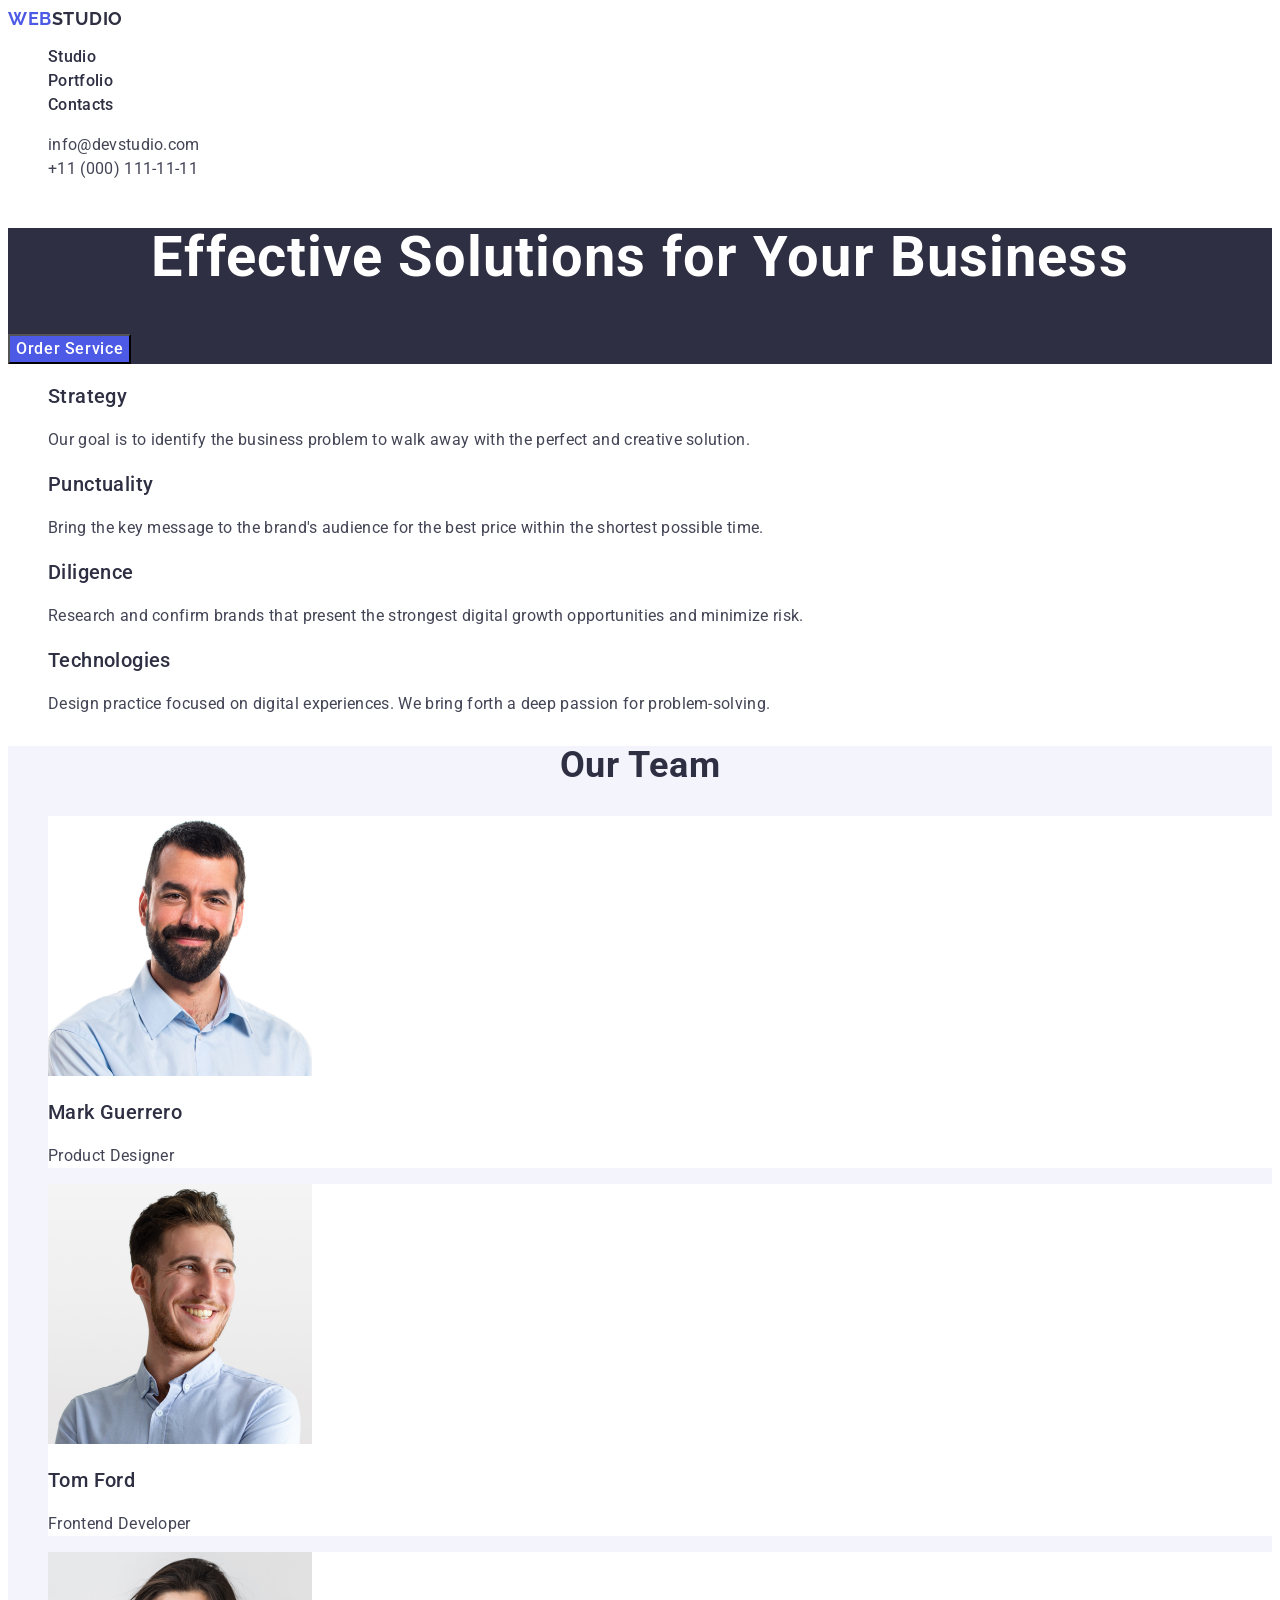
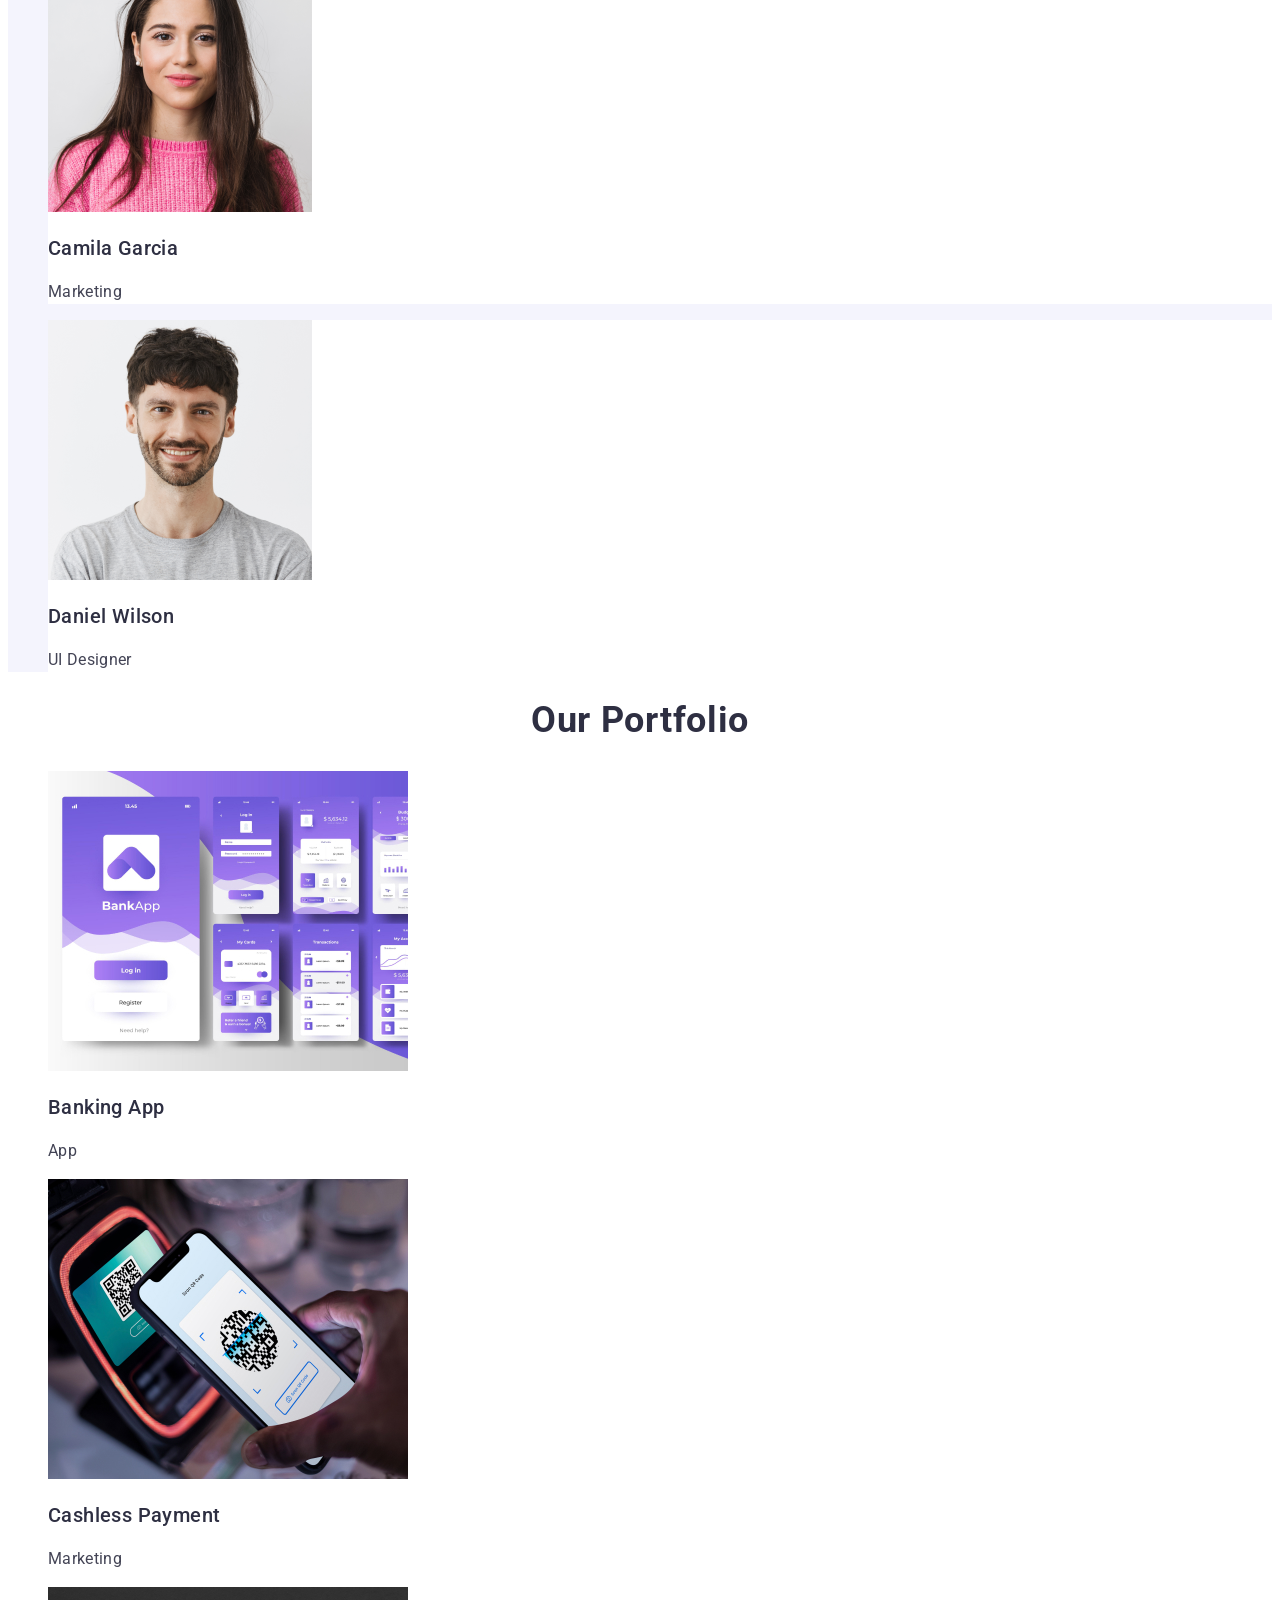
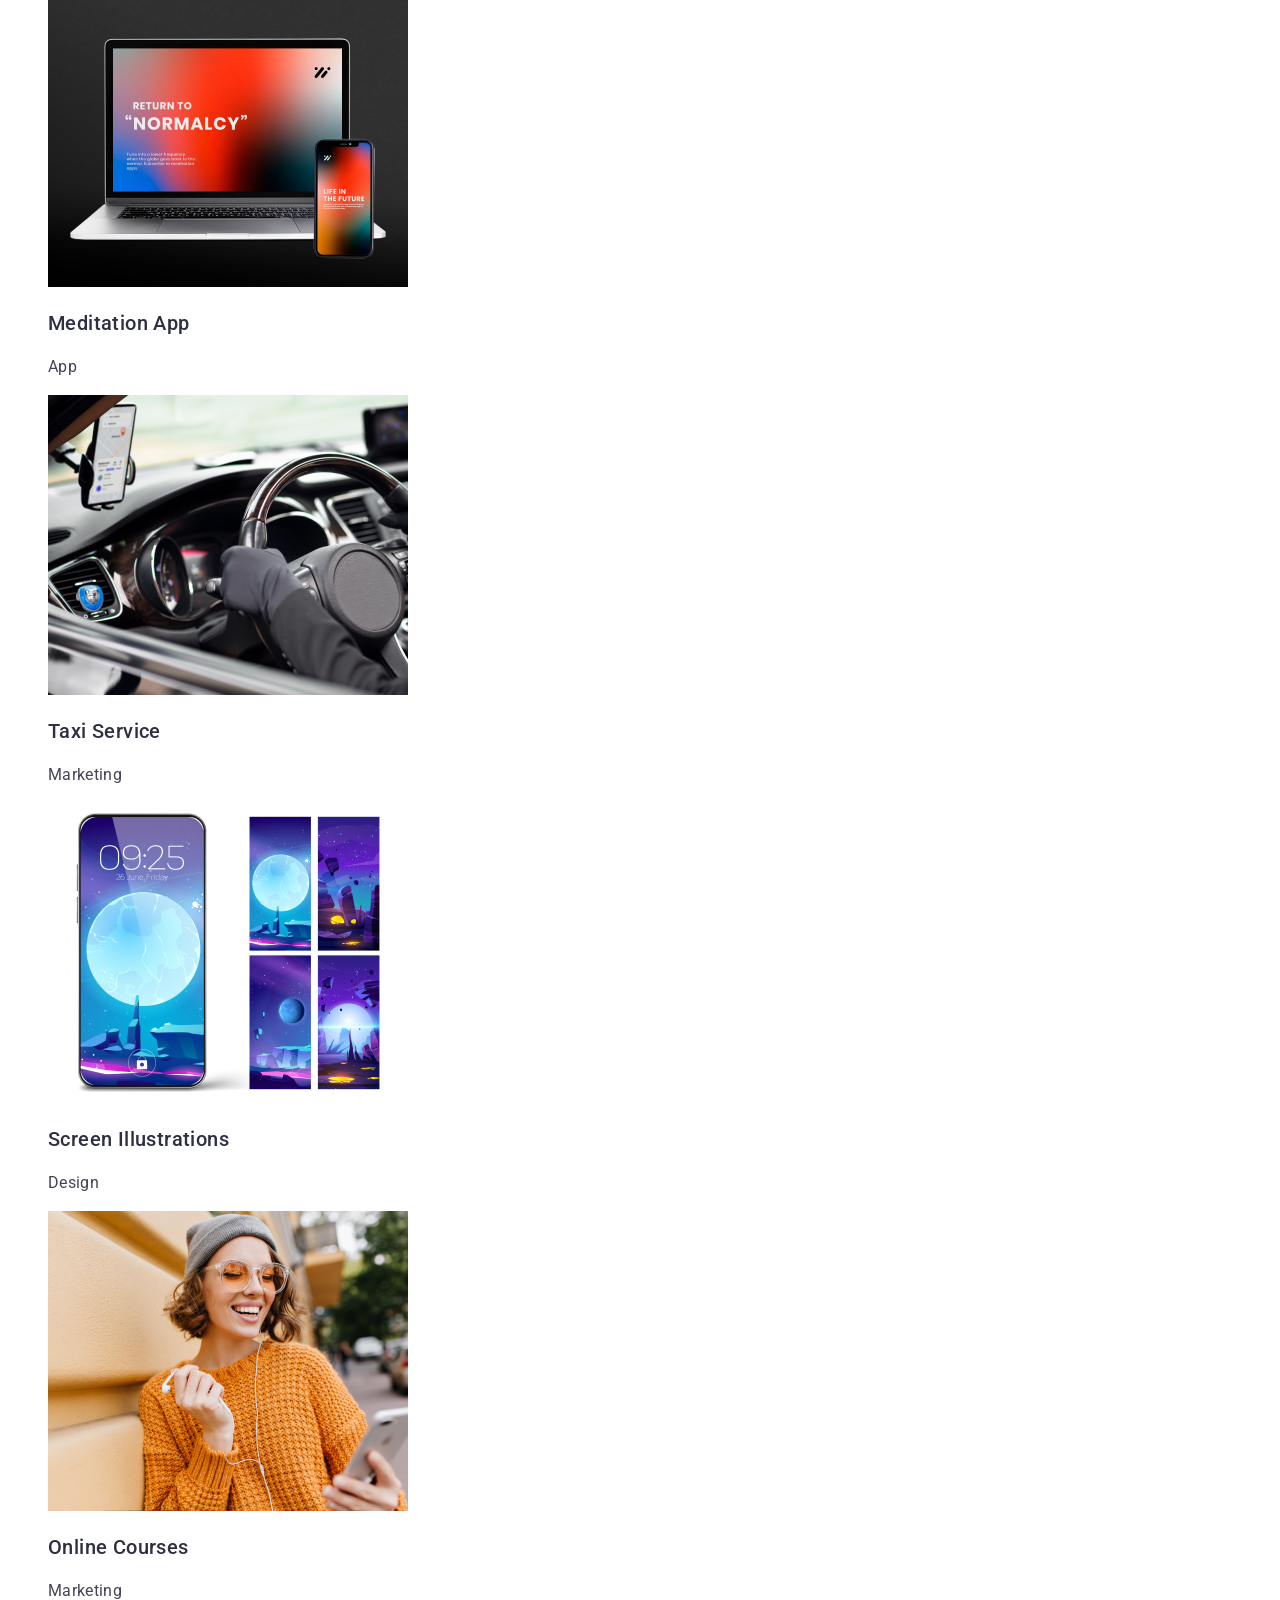
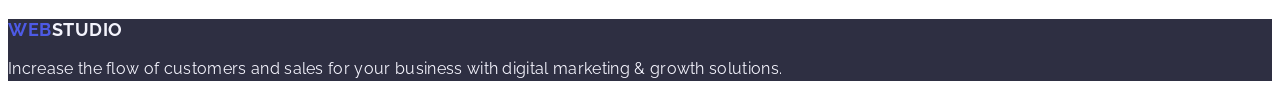
<file: index.html>
<!DOCTYPE html>
<html lang="en">
  <head>
    <meta charset="UTF-8" />
    <meta http-equiv="X-UA-Compatible" content="IE=edge" />
    <meta name="viewport" content="width=device-width, initial-scale=1.0" />
    <title>Document</title>
    <link rel="stylesheet" href="./css/styles.css" />
    <link
      rel="stylesheet"
      href="https://cdnjs.com/libraries/modern-normalize"
    />
    <link rel="preconnect" href="https://fonts.googleapis.com" />
    <link rel="preconnect" href="https://fonts.gstatic.com" crossorigin />
    <link
      href="https://fonts.googleapis.com/css2?family=Montserrat:wght@400;700&family=Roboto:wght@400;500;700&display=swap"
      rel="stylesheet"
    />
    <link rel="preconnect" href="https://fonts.googleapis.com" />
    <link rel="preconnect" href="https://fonts.gstatic.com" crossorigin />
    <link
      href="https://fonts.googleapis.com/css2?family=Montserrat:wght@400;700&family=Raleway:wght@800&family=Roboto:wght@400;500;700&display=swap"
      rel="stylesheet"
    />
  </head>
  <body>
    <!-- Header -->
    <header class="page-header">
      <nav class="page-nav">
        <a href="./index.html" class="logo link"
          >Web<span class="studio-color">Studio</span></a
        >
        <ul class="menu list">
          <li>
            <a class="menu-item menu-link link" href="./index.html">Studio</a>
          </li>
          <li>
            <a class="menu-item menu-link link" href="">Portfolio</a>
          </li>
          <li>
            <a class="menu-item menu-link link" href="">Contacts</a>
          </li>
        </ul>
      </nav>
      <address class="address">
        <ul class="list">
          <li>
            <a href="mailto:info@devstudio.com" class="link contact"
              >info@devstudio.com</a
            >
          </li>
          <li>
            <a href="tel:+110001111111" class="link contact"
              >+11 (000) 111-11-11</a
            >
          </li>
        </ul>
      </address>
    </header>
    <!-- Main -->
    <main class="page-main">
      <!-- Square -->
      <section class="hero">
        <h1 class="main-title">Effective Solutions for Your Business</h1>
        <button type="button" class="hero-button">Order Service</button>
      </section>
      <section>
        <h2 class="hidden-title"></h2>
        <ul class="list">
          <li>
            <h3 class="small-title">Strategy</h3>
            <p class="small-descr">
              Our goal is to identify the business problem to walk away with the
              perfect and creative solution.
            </p>
          </li>
          <li>
            <h3 class="small-title">Punctuality</h3>
            <p class="small-descr">
              Bring the key message to the brand's audience for the best price
              within the shortest possible time.
            </p>
          </li>
          <li>
            <h3 class="small-title">Diligence</h3>
            <p class="small-descr">
              Research and confirm brands that present the strongest digital
              growth opportunities and minimize risk.
            </p>
          </li>
          <li>
            <h3 class="small-title">Technologies</h3>
            <p class="small-descr">
              Design practice focused on digital experiences. We bring forth a
              deep passion for problem-solving.
            </p>
          </li>
        </ul>
      </section>
      <!-- Our Team -->
      <section class="our-team">
        <h2 class="secondary-title">Our Team</h2>
        <ul class="list">
          <li class="our-team-list-item">
            <img
              src="./images/men-with-beard.jpg"
              width="264"
              alt="men with beard"
            />
            <h3 class="small-title">Mark Guerrero</h3>
            <p class="small-descr">Product Designer</p>
          </li>
          <li class="our-team-list-item">
            <img src="./images/men-happy.jpg" width="264" alt="happy men" />
            <h3 class="small-title">Tom Ford</h3>
            <p class="small-descr">Frontend Developer</p>
          </li>
          <li class="our-team-list-item">
            <img src="./images/woman.jpg" width="264" alt="woman" />
            <h3 class="small-title">Camila Garcia</h3>
            <p class="small-descr">Marketing</p>
          </li>
          <li class="our-team-list-item">
            <img
              src="./images/men-happy-black-hair.jpg"
              width="264"
              alt="men with black hair"
            />
            <h3 class="small-title">Daniel Wilson</h3>
            <p class="small-descr">UI Designer</p>
          </li>
        </ul>
      </section>
      <section>
        <!-- Images -->
        <h2 class="secondary-title">Our Portfolio</h2>
        <ul class="list">
          <li>
            <img
              src="./images/banking-app-interface-concept.jpg"
              alt="Banking App Interface Concept"
              width="360"
            />
            <h3 class="small-title">Banking App</h3>
            <p class="small-descr">App</p>
          </li>
          <li>
            <img
              src="./images/cashless-payment.jpg"
              alt="Cashless Payment"
              width="360"
            />
            <h3 class="small-title">Cashless Payment</h3>
            <p class="small-descr">Marketing</p>
          </li>
          <li>
            <img
              src="./images/meditation-app.jpg"
              alt="Meditation App"
              width="360"
            />
            <h3 class="small-title">Meditation App</h3>
            <p class="small-descr">App</p>
          </li>
          <li>
            <img
              src="./images/taxi-service.jpg"
              alt="Taxi Service"
              width="360"
            />
            <h3 class="small-title">Taxi Service</h3>
            <p class="small-descr">Marketing</p>
          </li>
          <li>
            <img
              src="./images/screen-illustration.jpg"
              alt="Screen Illustrations"
              width="360"
            />
            <h3 class="small-title">Screen Illustrations</h3>
            <p class="small-descr">Design</p>
          </li>
          <li>
            <img
              src="./images/online-courses.jpg"
              alt="Online Courses"
              width="360"
            />
            <h3 class="small-title">Online Courses</h3>
            <p class="small-descr">Marketing</p>
          </li>
        </ul>
      </section>
    </main>
    <!-- Footer -->
    <footer class="page-footer">
      <a href="./index.html" class="logo link"
        >Web<span class="studio-color-dark-theme">Studio</span></a
      >
      <p class="small-descr small-descr-dark-theme">
        Increase the flow of customers and sales for your business with digital
        marketing & growth solutions.
      </p>
    </footer>
  </body>
</html>
</file>
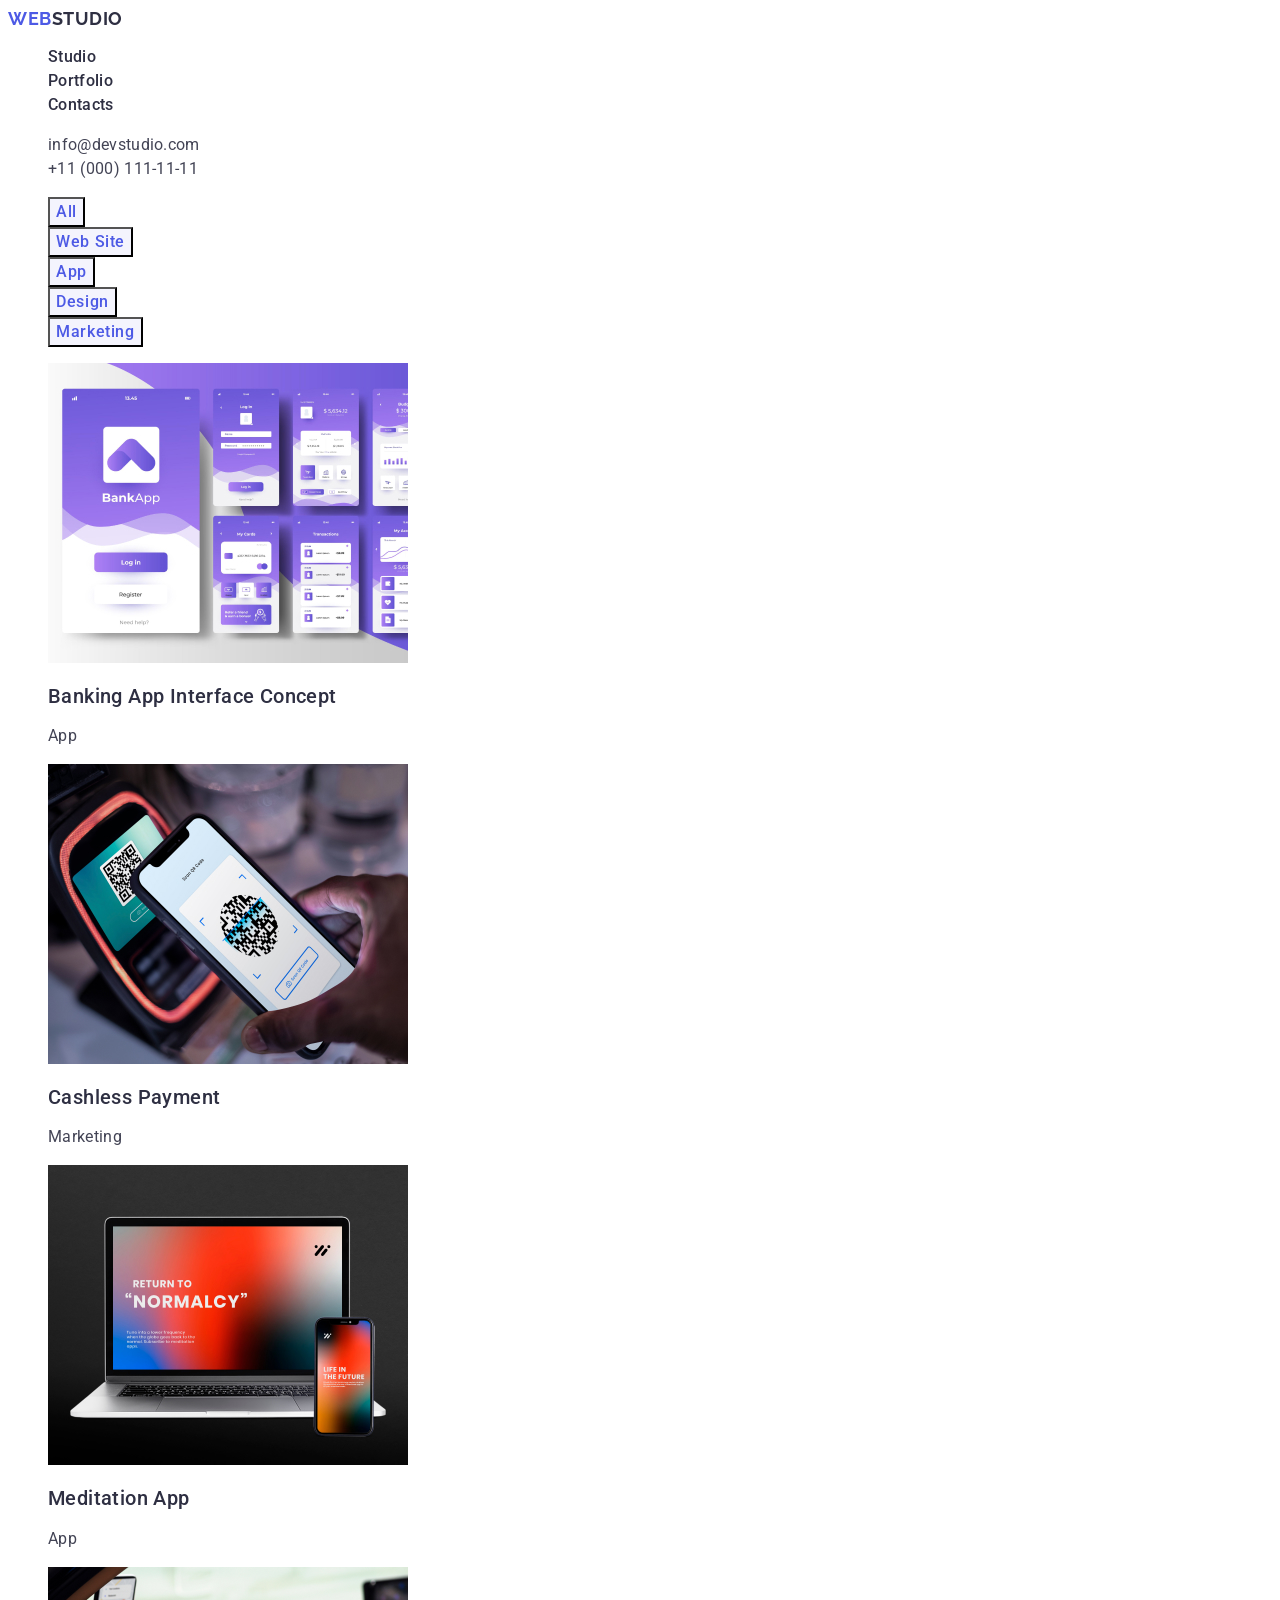
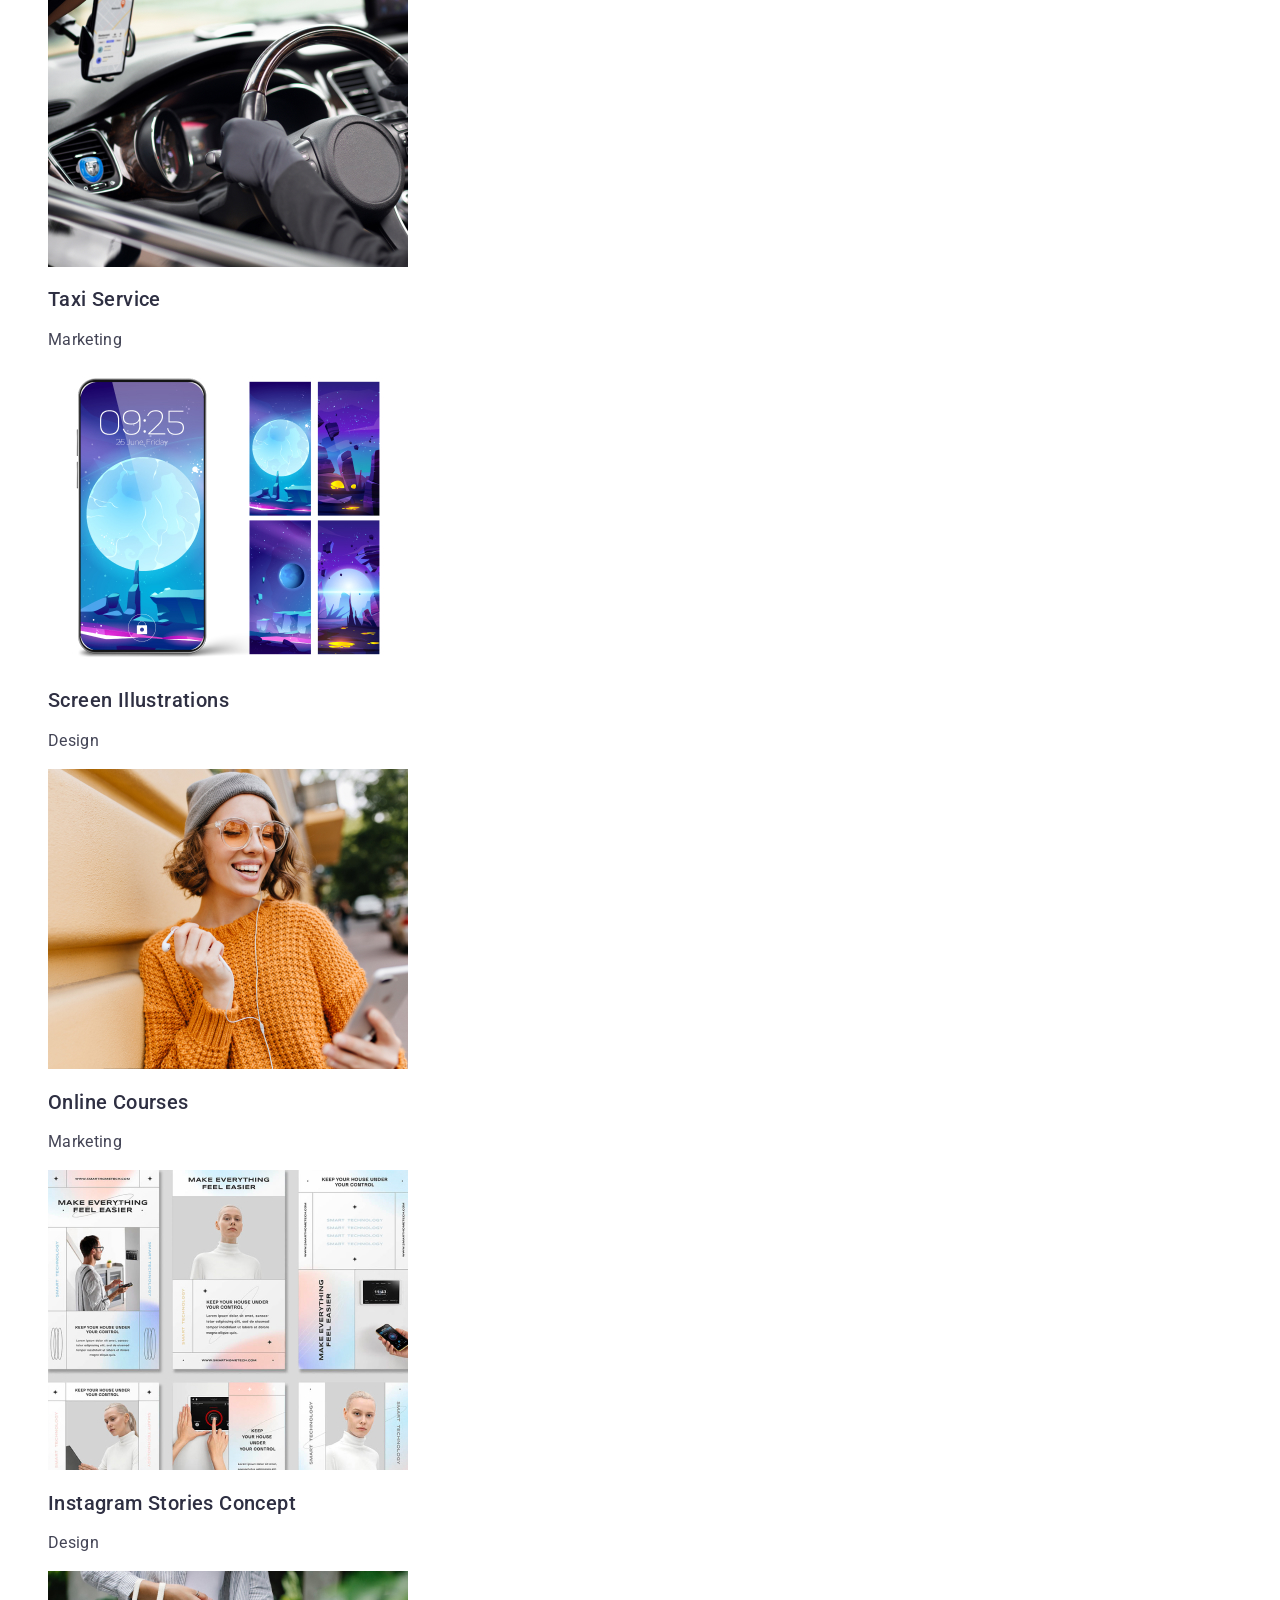
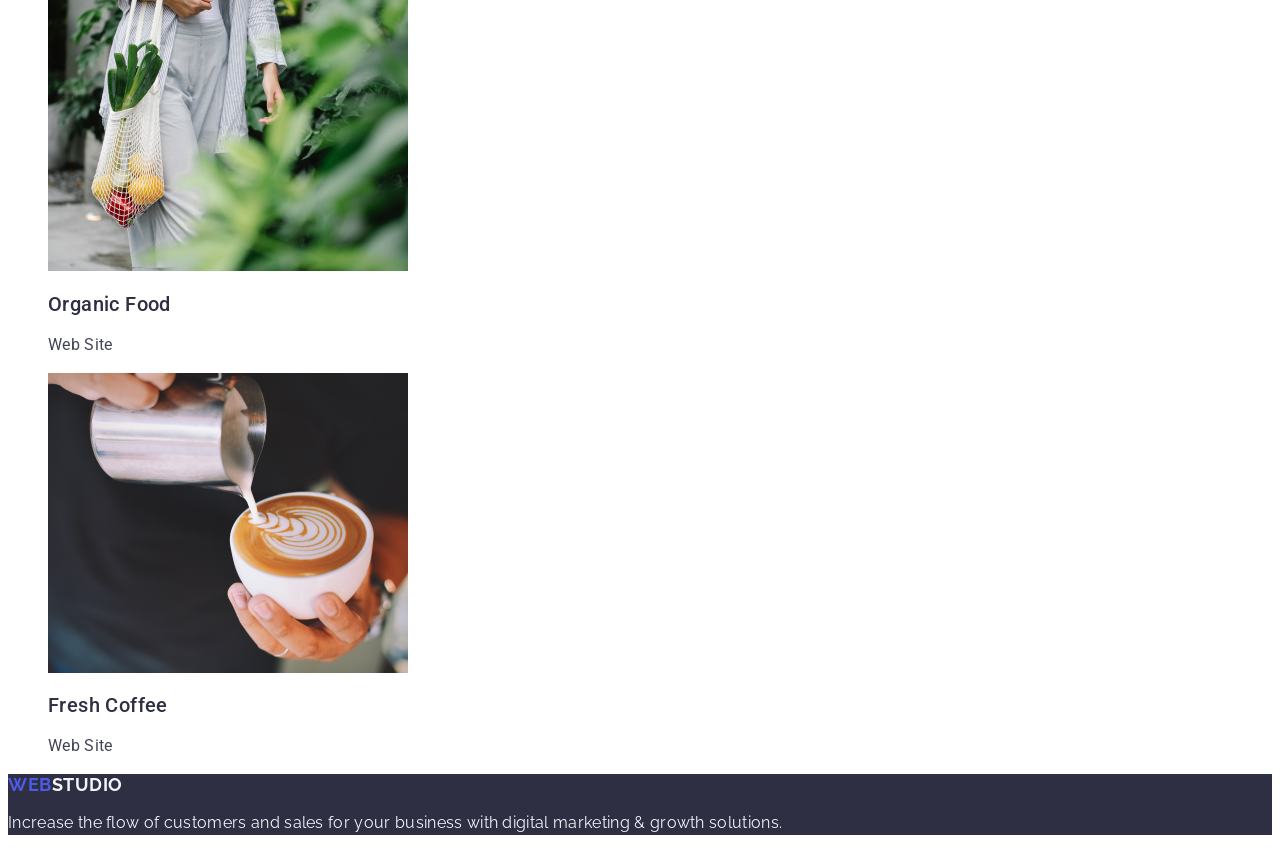
<file: portfolio.html>
<!DOCTYPE html>
<html lang="en">
  <head>
    <meta charset="UTF-8" />
    <meta http-equiv="X-UA-Compatible" content="IE=edge" />
    <meta name="viewport" content="width=device-width, initial-scale=1.0" />
    <title>Document</title>
    <link rel="stylesheet" href="./css/styles.css" />
    <link rel="preconnect" href="https://fonts.googleapis.com" />
    <link rel="preconnect" href="https://fonts.gstatic.com" crossorigin />
    <link
      href="https://fonts.googleapis.com/css2?family=Montserrat:wght@400;700&family=Roboto:wght@400;500;700&display=swap"
      rel="stylesheet"
    />
    <link rel="preconnect" href="https://fonts.googleapis.com" />
    <link rel="preconnect" href="https://fonts.gstatic.com" crossorigin />
    <link
      href="https://fonts.googleapis.com/css2?family=Montserrat:wght@400;700&family=Raleway:wght@800&family=Roboto:wght@400;500;700&display=swap"
      rel="stylesheet"
    />
  </head>
  <body>
    <!-- Header -->
    <header class="page-header link">
      <nav class="page-nav">
        <a href="./index.html" class="logo link"
          >Web<span class="studio-color">Studio</span></a
        >
        <ul class="menu list">
          <li class="menu-item">
            <a href="./index.html" class="menu-link link">Studio</a>
          </li>
          <li class="menu-item">
            <a href="./portfolio.html" class="menu-link link">Portfolio</a>
          </li>
          <li class="menu-item">
            <a href="" class="menu-link link">Contacts</a>
          </li>
        </ul>
      </nav>
      <address class="address">
        <ul class="list">
          <li>
            <a href="mailto:info@devstudio.com" class="link contact"
              >info@devstudio.com</a
            >
          </li>
          <li>
            <a href="tel:+110001111111" class="link contact"
              >+11 (000) 111-11-11</a
            >
          </li>
        </ul>
      </address>
    </header>
    <!-- Main -->
    <main>
      <section>
        <h1 hidden>Title hidden</h1>

        <!-- Buttons -->
        <ul class="list">
          <li><button class="navigation-button" type="button">All</button></li>
          <li>
            <button class="navigation-button" type="button">Web Site</button>
          </li>
          <li><button class="navigation-button" type="button">App</button></li>
          <li>
            <button class="navigation-button" type="button">Design</button>
          </li>
          <li>
            <button class="navigation-button" type="button">Marketing</button>
          </li>
        </ul>
        <!-- Images -->
        <ul class="list">
          <li>
            <a class="portfolio-list-item link" href=""
              ><img
                src="./images/Banking-app-interface-concept.jpg"
                alt="Banking App Interface Concept"
                width="360"
              />
              <h2 class="small-title">Banking App Interface Concept</h2>
              <p class="small-descr">App</p>
            </a>
          </li>
          <li>
            <a class="portfolio-list-item link" href=""
              ><img
                src="./images/cashless-payment.jpg"
                alt="Cashless Payment"
                width="360"
              />
              <h2 class="small-title">Cashless Payment</h2>
              <p class="small-descr">Marketing</p>
            </a>
          </li>
          <li>
            <a class="portfolio-list-item link" href=""
              ><img
                src="./images/meditation-app.jpg"
                alt="Meditation App"
                width="360"
              />
              <h2 class="small-title">Meditation App</h2>
              <p class="small-descr">App</p>
            </a>
          </li>
          <li>
            <a class="portfolio-list-item link" href=""
              ><img
                src="./images/taxi-service.jpg"
                alt="Taxi Service"
                width="360"
              />
              <h2 class="small-title">Taxi Service</h2>
              <p class="small-descr">Marketing</p>
            </a>
          </li>
          <li>
            <a class="portfolio-list-item link" href=""
              ><img
                src="./images/screen-illustration.jpg"
                alt="Screen Illustrations"
                width="360"
              />
              <h2 class="small-title">Screen Illustrations</h2>
              <p class="small-descr">Design</p>
            </a>
          </li>
          <li>
            <a class="portfolio-list-item link" href=""
              ><img
                src="./images/online-courses.jpg"
                alt="Online Courses"
                width="360"
              />
              <h2 class="small-title">Online Courses</h2>
              <p class="small-descr">Marketing</p>
            </a>
          </li>
          <li>
            <a class="portfolio-list-item link" href=""
              ><img
                src="./images/instagram-stories-concept.jpg"
                alt="Instagram Stories Concept"
                width="360"
              />
              <h2 class="small-title">Instagram Stories Concept</h2>
              <p class="small-descr">Design</p>
            </a>
          </li>
          <li>
            <a class="portfolio-list-item link" href=""
              ><img
                src="./images/organic-food.jpg"
                alt="Organic Food"
                width="360"
              />
              <h2 class="small-title">Organic Food</h2>
              <p class="small-descr">Web Site</p>
            </a>
          </li>
          <li>
            <a class="portfolio-list-item link" href=""
              ><img
                src="./images/fresh-coffee.jpg"
                alt="Fresh Coffee"
                width="360"
              />
              <h2 class="small-title">Fresh Coffee</h2>
              <p class="small-descr">Web Site</p>
            </a>
          </li>
        </ul>
      </section>
    </main>
    <!-- Footer -->
    <footer class="page-footer">
      <a href="./index.html" class="logo link"
        >Web<span class="studio-color-dark-theme">Studio</span></a
      >
      <p class="small-descr small-descr-dark-theme">
        Increase the flow of customers and sales for your business with digital
        marketing & growth solutions.
      </p>
    </footer>
  </body>
</html>
</file>
<file: css/styles.css>
body {
  font-family: "Roboto", sans-serif;
  color: #434455;
  background-color: var(--background-color);
}

/* ==================ELEMENTS================== */
:root {
  --small-text-color: #2e2f42;
  --background-color: #ffffff;
}
/* ==================COMPONENTS================== */
.secondary-title {
  font-size: 36px;
  line-height: 1.11;
  /* identical to box height, or 111% */

  text-align: center;
  letter-spacing: 0.02em;
  text-transform: capitalize;

  color: var(--small-text-color);
}
.studio-color {
  color: var(--small-text-color);
}
.small-title {
  font-style: normal;
  font-weight: 500;
  font-size: 20px;
  line-height: 1.2;

  letter-spacing: 0.02em;
  color: var(--small-text-color);
}
.small-descr {
  font-style: normal;
  font-weight: 400;
  font-size: 16px;
  line-height: 1.5;
  /* or 150% */

  letter-spacing: 0.02em;

  /* SLATE */

  color: #434455;
}
.small-descr-dark-theme {
  color: #f4f4fd;
}
.studio-color-dark-theme {
  color: #f4f4fd;
}

/* ==================Header================== */

.logo {
  font-family: "Raleway", sans-serif;
  font-weight: 700;
  font-size: 18px;
  letter-spacing: 0.03em;
  line-height: 1.17;
  text-decoration: none;
  text-transform: uppercase;
  color: #4d5ae5;
}
.menu-item {
  font-weight: 500;
  font-size: 16px;
  line-height: 1.5;
  letter-spacing: 0.02em;
  color: var(--small-text-color);
}
.contact {
  font-style: normal;
  font-weight: 400;
  font-size: 16px;
  line-height: 1.5;

  letter-spacing: 0.02em;
  color: #434455;
}

.menu-link:hover,
.menu-link:focus,
.menu-item:hover,
.menu-item:focus,
.contact:hover,
.contact:focus {
  color: #404bbf;
}
.list {
  list-style: none;
}
.link {
  text-decoration: none;
}
.menu-link {
  color: var(--small-text-color);
}

/* ==================Hero================== */
.hero {
  background-color: var(--small-text-color);
}
.main-title {
  text-align: center;
  font-size: 56px;
  line-height: 1.07;
  letter-spacing: 0.02em;

  color: #ffffff;
}
.hero-button {

  font-family: "Roboto", sans-serif;
  font-style: normal;
  background: #4d5ae5;

  font-weight: 500;
  font-size: 16px;
  line-height: 1.5;
  letter-spacing: 0.04em;
  cursor: pointer;

  color: white;
}
.hero-button:hover,
.hero-button:focus {
  background-color: #404bbf;
}
.address {
  font-style: normal;
}

/* ==================MAIN================== */
.our-team {
  background-color: #f4f4fd;
}
.our-team-list-item {
  background-color: #ffffff;
}

/* ==================FOOTER================== */

.page-footer {
  font-family: "Raleway", sans-serif;
  line-height: 1.17;
  letter-spacing: 0.03;
  color: #4d5ae5;

  /* NAVY BLUE */

  background: var(--small-text-color);
}

/* ==================PORTFOLIO================== */
.navigation-button {
  font-family: "Roboto", sans-serif;
  font-style: normal;

  font-weight: 500;
  font-size: 16px;
  line-height: 1.5;
  letter-spacing: 0.04em;
  cursor: pointer;

  /* CLOUD */

  background: #f4f4fd;
  /* CORNFLOWER */


  color: #4d5ae5;
}
.navigation-button:hover,
.navigation-button:focus {
  color: #ffffff;
  background-color: #404bbf;
}
</file>
